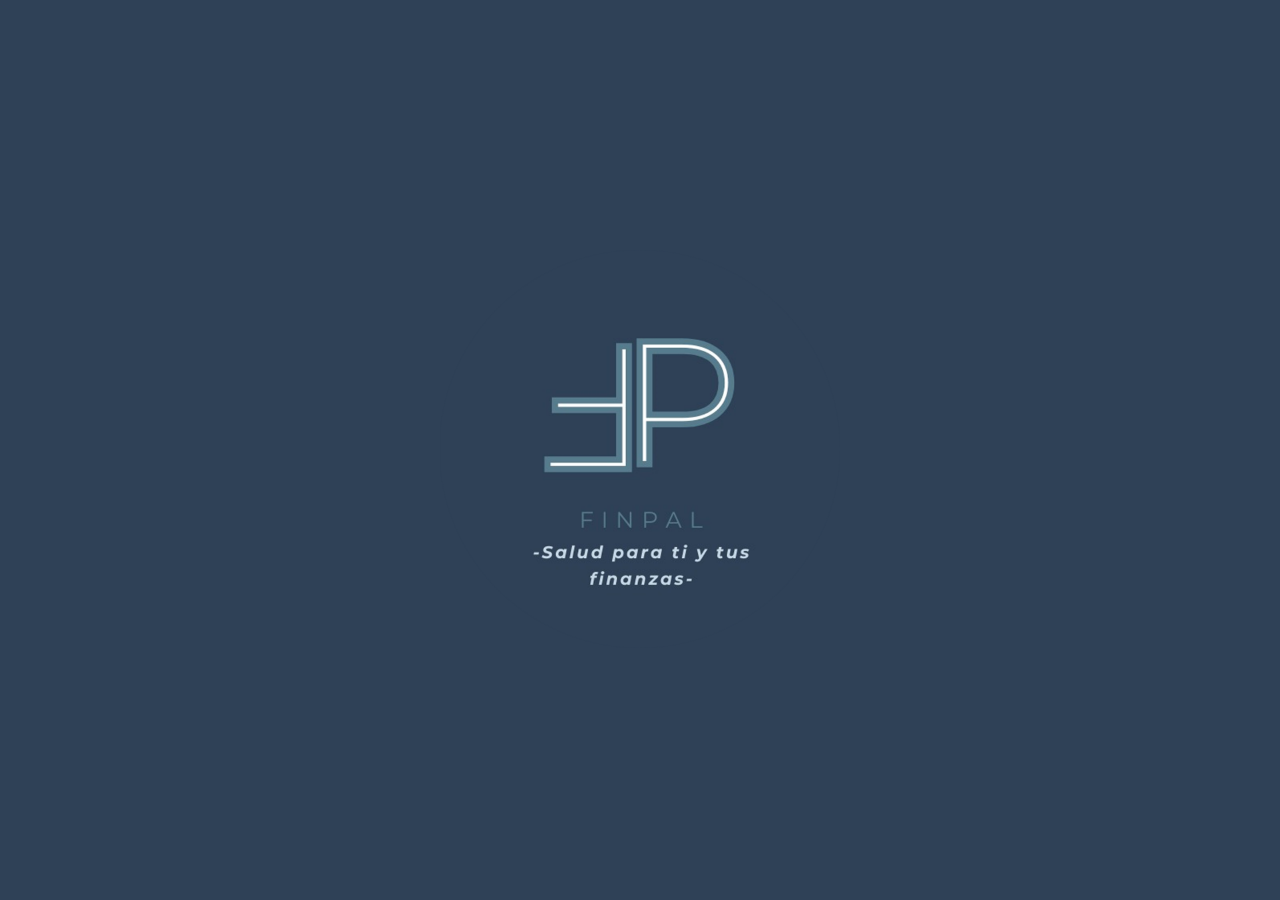
<file: tecathon/index.html>
<!DOCTYPE html>
<html lang="en">
<head>
    <meta charset="UTF-8">
    <meta name="viewport" content="width=device-width, initial-scale=1.0">
    <title>Finpal</title>
    <link rel="stylesheet" href="inicio.css">
</head>
<body>
    <div class="container">
        <img src="images/logo.png" alt="Logo de Finpal" class="logo-image" />
    </div>
</body>
</html>
</file>
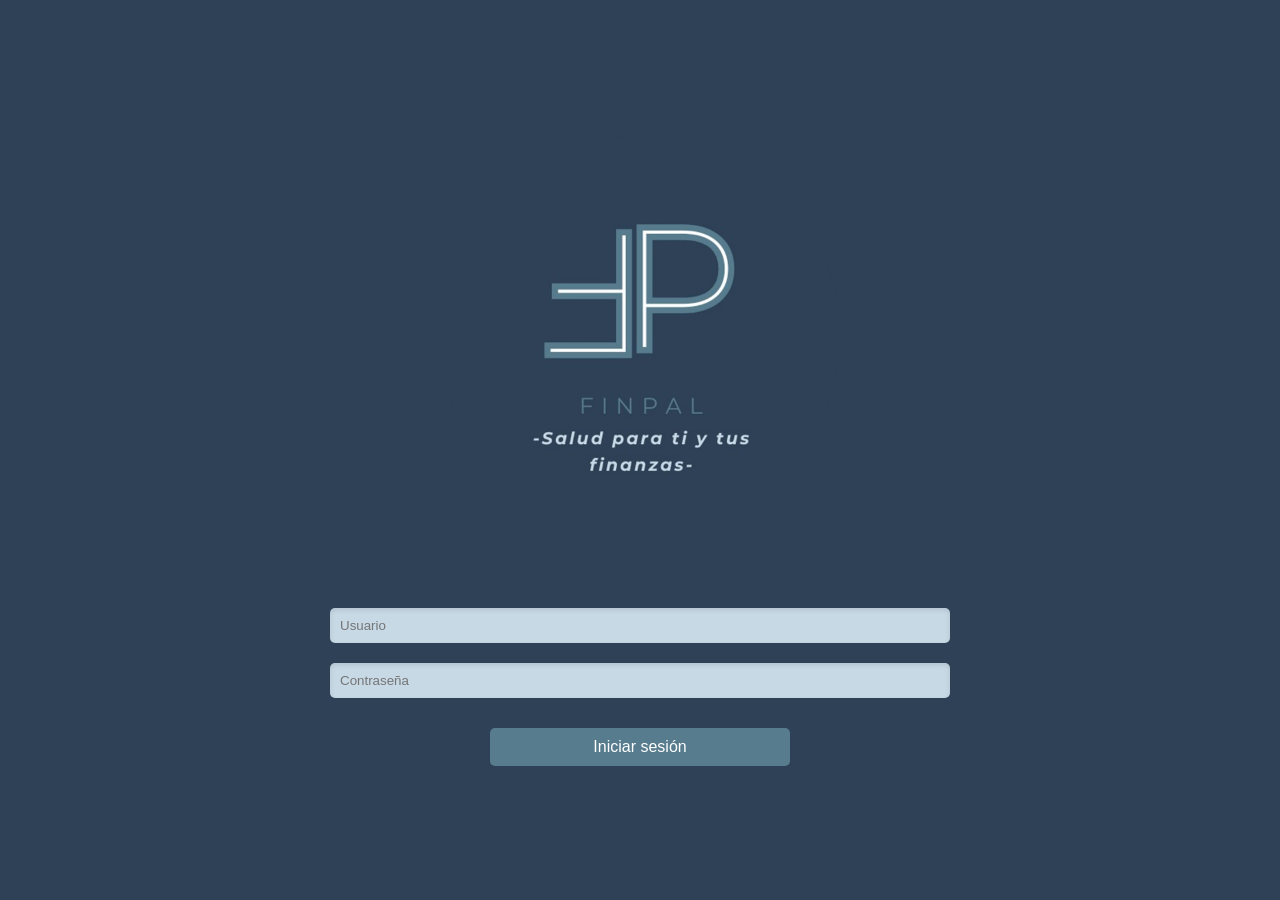
<file: tecathon/login.html>
<!DOCTYPE html>
<html lang="en">
<head>
    <meta charset="UTF-8">
    <meta name="viewport" content="width=device-width, initial-scale=1.0">
    <title>Finpal - Inicio de sesión</title>
    <link rel="stylesheet" href="login.css">
</head>
<body>
    <div class="container">
        <img src="images/logo.png" alt="Logo de Finpal" class="logo-image" />
        <div class="login-form">
            <input type="text" id="username" placeholder="Usuario" class="input-field">
            <input type="password" id="password" placeholder="Contraseña" class="input-field">
            <button type="button" class="login-button" onclick="validateLogin()">Iniciar sesión</button>
            <p id="error-message" style="color: red; display: none;">Usuario o contraseña incorrectos</p>
        </div>
    </div>
    <script src="inicio.js"></script>
</body>
</html>
</file>
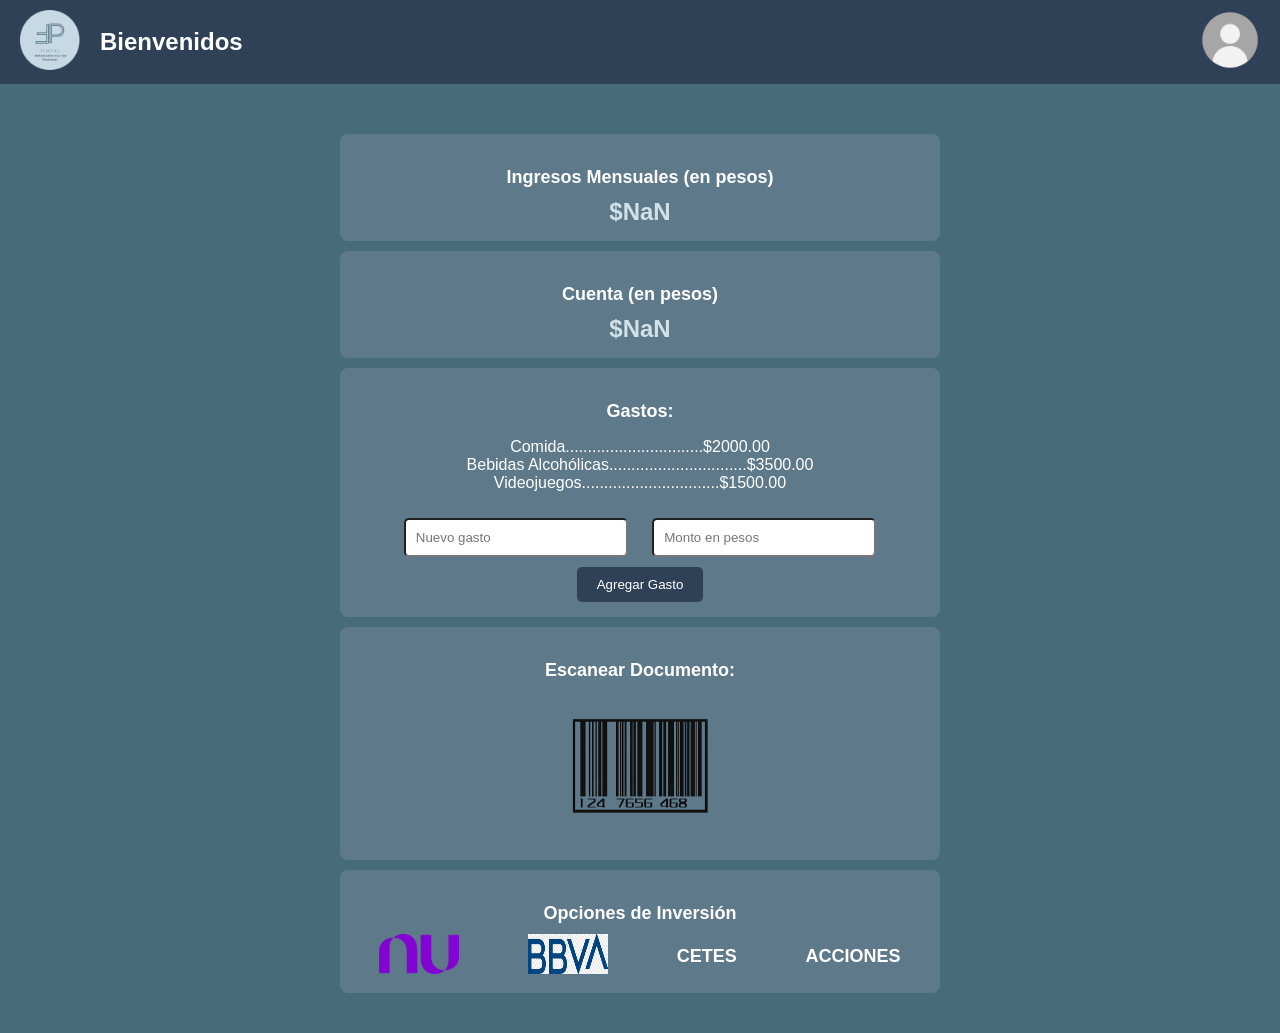
<file: tecathon/menu.html>
<!DOCTYPE html>
<html lang="es">
<head>
    <meta charset="UTF-8">
    <meta name="viewport" content="width=device-width, initial-scale=1.0">
    <title>Menú</title>
    <link rel="stylesheet" href="menu.css">
</head>
<body>
    <header class="top-bar">
        <div class="logo">
            <img src="images/logo2.png" alt="Logo">
        </div>
        <h1 class="welcome-text">Bienvenidos</h1>
        <!-- Imagen de usuario en la parte superior derecha -->
        <a href="usuario.html" class="usuario-btn">
            <img src="images/usuario.png" alt="Usuario" class="usuario-img">
        </a>
    </header>
    
    <div class="content">
        <div class="section">
            <p class="label">Ingresos Mensuales (en pesos)</p>
            <div class="value" id="ingresoMensual">$0.00</div>
        </div>

        <div class="section">
            <p class="label">Cuenta (en pesos)</p>
            <div class="value" id="cuentaTotal">$0.00</div>
        </div>

        <div class="section">
            <p class="label">Gastos:</p>
            <ul class="gastos-list" id="gastosList">

            </ul>
            <form id="gastoForm">
                <input type="text" id="nuevoGasto" placeholder="Nuevo gasto" required>
                <input type="number" id="montoGasto" placeholder="Monto en pesos" required>
                <button type="submit">Agregar Gasto</button>
            </form>
        </div>

        <!-- Nuevo recuadro con imagen scanner -->
        <div class="section">
            <p class="label">Escanear Documento:</p>
            <a href="scanner.html">
                <img src="images/scanner.png" alt="Scanner" class="scanner-image">
            </a>
        </div>

        <div class="section">
            <p class="label">Opciones de Inversión</p>
            <div class="investment-options">
                <a href="https://www.google.com" target="_blank">
                    <img src="images/nu.png" alt="Nu">
                </a>
                <a href="https://www.google.com" target="_blank">
                    <img src="images/bbva.png" alt="BBVA">
                </a>
                <a href="https://www.google.com" target="_blank">
                    <span>CETES</span>
                </a>
                <a href="https://www.google.com" target="_blank">
                    <span>ACCIONES</span>
                </a>
            </div>
        </div>
    </div>

    <script src="menu.js"></script>
</body>
</html>
</file>
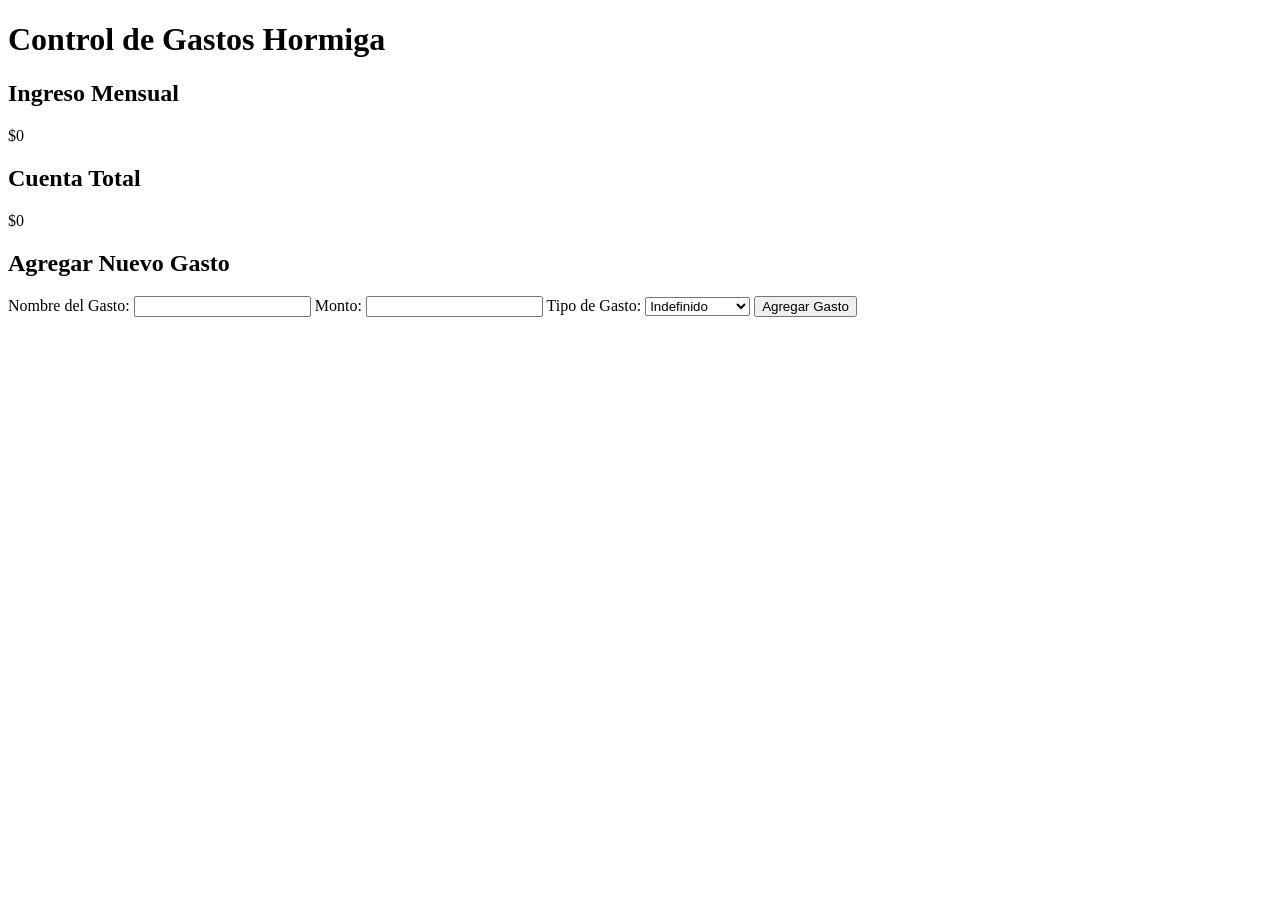
<file: tecathon/PlanesDeApoyo.html>
<!DOCTYPE html>
<html lang="es">
<head>
    <meta charset="UTF-8">
    <meta name="viewport" content="width=device-width, initial-scale=1.0">
    <title>Control de Gastos Hormiga</title>
</head>
<body>
    <h1>Control de Gastos Hormiga</h1>

    <!-- Mostrar ingreso mensual y cuenta total -->
    <h2>Ingreso Mensual</h2>
    <p id="ingresoMensual"></p>

    <h2>Cuenta Total</h2>
    <p id="cuentaTotal"></p>

    <!-- Formulario de agregar nuevo gasto -->
    <h2>Agregar Nuevo Gasto</h2>
    <form id="gastoForm">
        <label for="nuevoGasto">Nombre del Gasto:</label>
        <input type="text" id="nuevoGasto" required>
        <label for="montoGasto">Monto:</label>
        <input type="number" id="montoGasto" required>
        
        <label for="tipoGasto">Tipo de Gasto:</label>
        <select id="tipoGasto">
            <option value="fijo">Fijo</option>
            <option value="variable">Variable</option>
            <option value="extraordinario">Extraordinario</option>
            <option value="inversion">Inversión</option>
            <option value="indefinido" selected>Indefinido</option>
        </select>
        
        <button type="submit">Agregar Gasto</button>
    </form>

    <script>
        window.onload = function() {
            const ingresoMensual = localStorage.getItem("ingresoMensual") || "0";
            const cuentaTotal = parseFloat(localStorage.getItem("cuentaTotal")) || 0;

            // Mostrar los valores en el HTML
            document.getElementById("ingresoMensual").textContent = `$${parseFloat(ingresoMensual).toLocaleString()}`;
            document.getElementById("cuentaTotal").textContent = `$${cuentaTotal.toLocaleString()}`;

            // Agregar un nuevo gasto
            document.getElementById("gastoForm").addEventListener("submit", function(e) {
                e.preventDefault();
                const nuevoGasto = document.getElementById("nuevoGasto").value;
                const montoGasto = parseFloat(document.getElementById("montoGasto").value);
                const tipoGasto = document.getElementById("tipoGasto").value;

                if (nuevoGasto && !isNaN(montoGasto)) {
                    const gastosList = JSON.parse(localStorage.getItem("gastos")) || [];
                    gastosList.push({ nombre: nuevoGasto, monto: montoGasto, tipo: tipoGasto });
                    localStorage.setItem("gastos", JSON.stringify(gastosList));
                }
            });
        }
    </script>
</body>
</html>
</file>
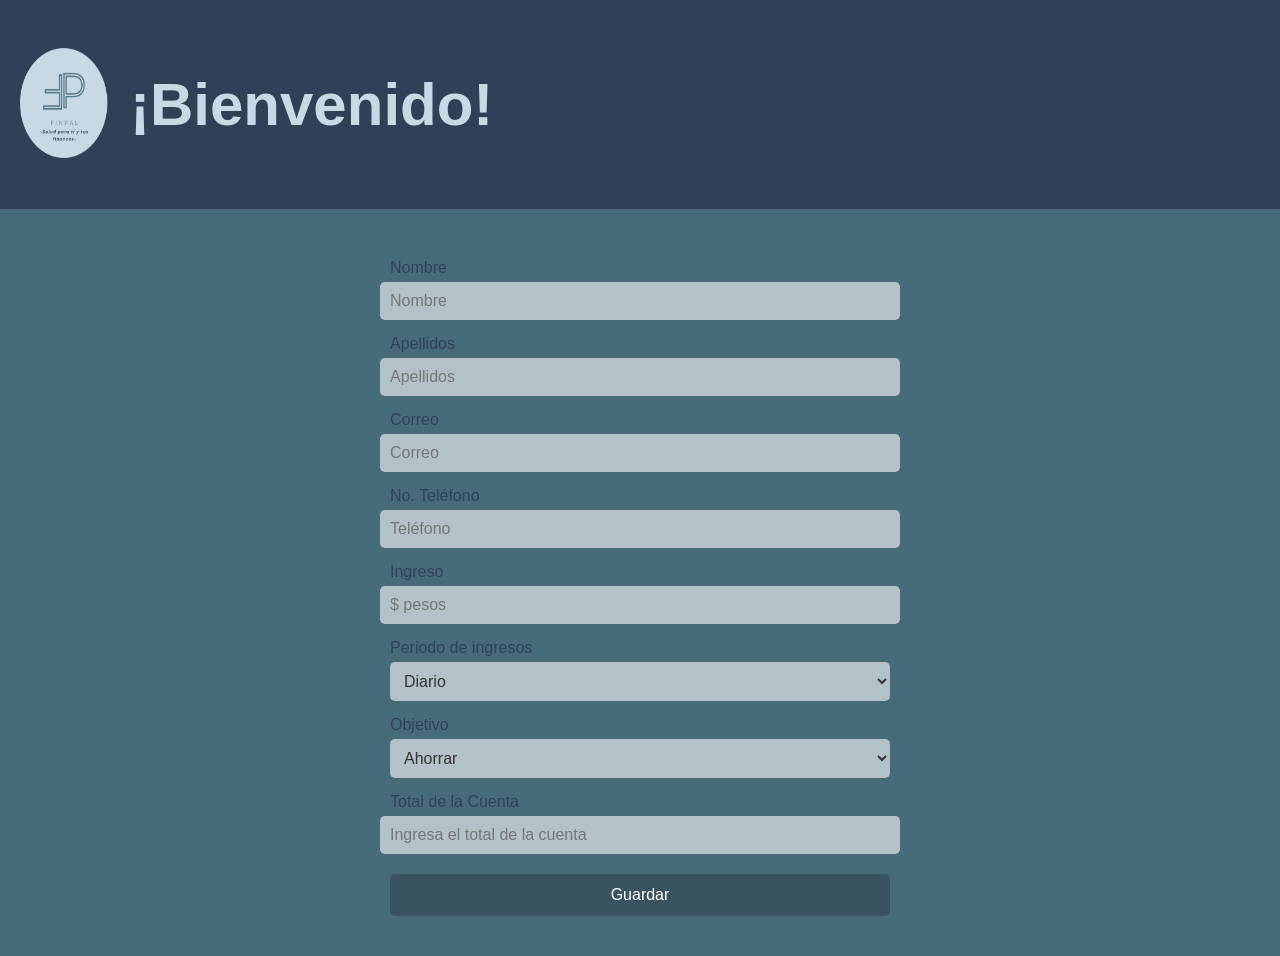
<file: tecathon/registro.html>
<!DOCTYPE html>
<html lang="es">
<head>
    <meta charset="UTF-8">
    <meta name="viewport" content="width=device-width, initial-scale=1.0">
    <title>Registro</title>
    <link rel="stylesheet" href="registro.css">
</head>
<body>
    <header class="top-bar">
        <div class="logo">
            <img src="images/logo2.png" alt="Logo">
        </div>
        <h1 class="welcome-text">¡Bienvenido!</h1>
    </header>
    
    <div class="container">
        <label for="nombre">Nombre</label>
        <input type="text" id="nombre" placeholder="Nombre">

        <label for="apellidos">Apellidos</label>
        <input type="text" id="apellidos" placeholder="Apellidos">

        <label for="correo">Correo</label>
        <input type="email" id="correo" placeholder="Correo">

        <label for="telefono">No. Teléfono</label>
        <input type="tel" id="telefono" placeholder="Teléfono">

        <label for="ingreso">Ingreso</label>
        <input type="text" id="ingreso" placeholder="$ pesos">

        <label for="periodoIngresos">Periodo de ingresos</label>
        <select id="periodoIngresos">
            <option value="Diario">Diario</option>
            <option value="Quincenal">Quincenal</option>
            <option value="Mensual">Mensual</option>
            <option value="Anual">Anual</option>
        </select>

        <label for="objetivo">Objetivo</label>
        <select id="objetivo">
            <option value="Ahorrar">Ahorrar</option>
            <option value="Invertir">Invertir</option>
            <option value="Gestión de Capital">Gestión de Capital</option>
        </select>

        <label for="cuenta">Total de la Cuenta</label>
        <input type="text" id="cuenta" placeholder="Ingresa el total de la cuenta">

        <button onclick="guardarDatos()">Guardar</button>
    </div>

    <script src="registro.js"></script>
</body>
</html>
</file>
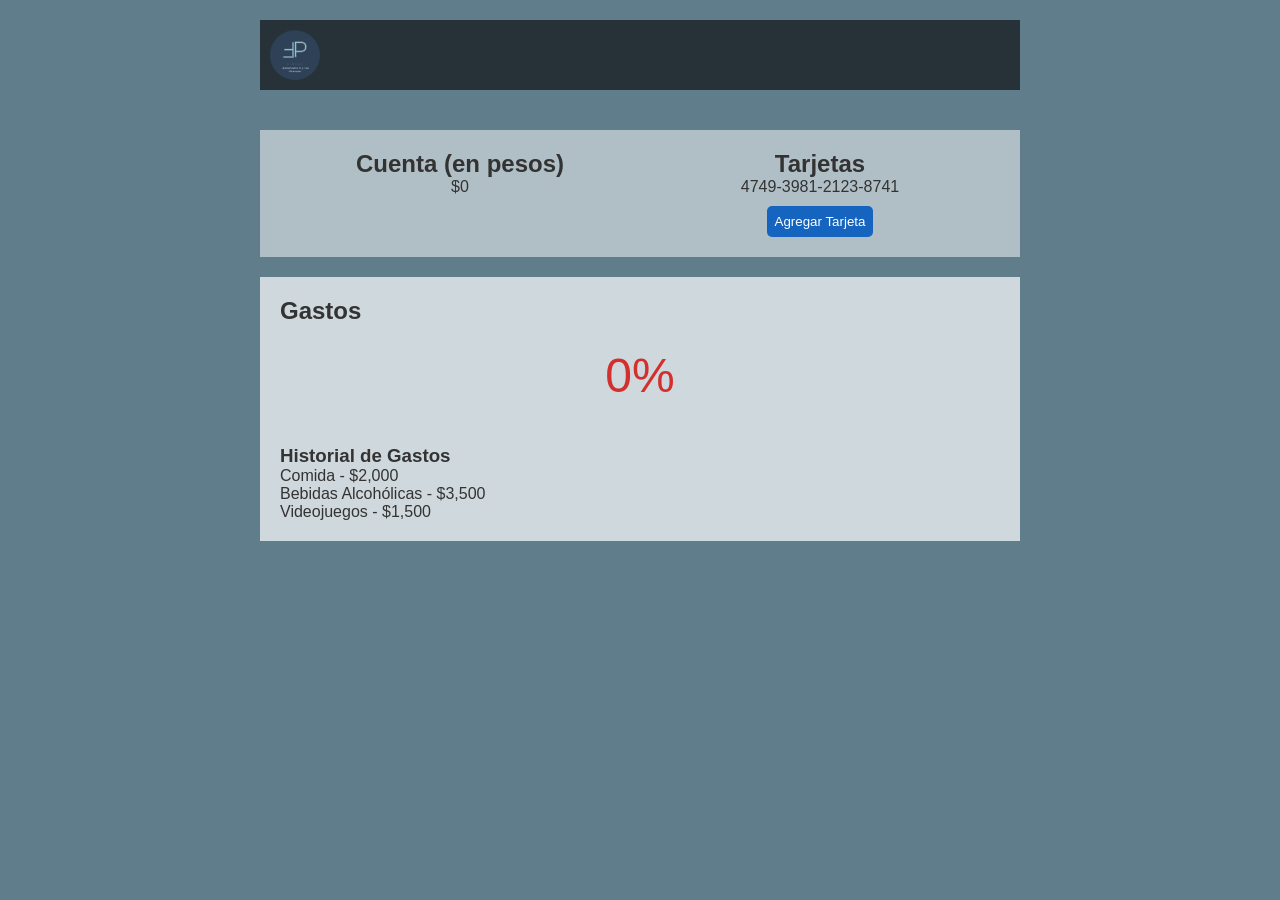
<file: tecathon/usuario.html>
<!DOCTYPE html>
<html lang="es">
<head>
    <meta charset="UTF-8">
    <meta name="viewport" content="width=device-width, initial-scale=1.0">
    <title>Cuenta</title>
    <link rel="stylesheet" href="usuario.css">
    <script src="usuario.js" defer></script>
</head>
<body>
    <div class="container">
        <header>
            <img src="images/logo.png" alt="Logo" class="logo">
        </header>
        <main>
            <section class="acciones">
            </section>

            <section class="cuenta-info">
                <div class="cuenta">
                    <h2>Cuenta (en pesos)</h2>
                    <p id="saldo">$0.00</p>
                </div>
                <div class="tarjetas">
                    <h2>Tarjetas</h2>
                    <p id="tarjeta">4749-3981-2123-8741</p>
                    <button onclick="agregarTarjeta()">Agregar Tarjeta</button>
                </div>
            </section>

            <section class="gastos">
                <h2>Gastos</h2>
                <div class="grafica">
                    <div class="porcentaje" id="porcentajeGastos">0%</div>
                </div>
                <div class="historial">
                    <h3>Historial de Gastos</h3>
                    <ul id="historialGastos">
                        <li>Comida - $2,000.00</li>
                        <li>Bebidas Alcohólicas - $3,500.00</li>
                        <li>Videojuegos - $1,500.00</li>
                    </ul>
                </div>
            </section>
        </main>
    </div>
</body>
</html>
</file>
<file: tecathon/inicio.css>
body {
    margin: 0;
    padding: 0;
    display: flex;
    justify-content: center;
    align-items: center;
    height: 100vh;
    background-color: #2f4157; /* color de fondo */
    font-family: Arial, sans-serif;
}

.container {
    text-align: center;
    width: 100%;
    max-width: 600px; /* Aumenta el tamaño máximo del contenedor */
}

.logo-image {
    width: 80%; /* Ajusta el tamaño de la imagen */
    max-width: 400px; /* Limita el tamaño máximo de la imagen */
    height: auto; /* Mantiene la proporción de la imagen */
}

.login-form {
    margin-top: 30px;
}

.input-field {
    width: 100%;
    padding: 10px;
    margin: 10px 0;
    border: none;
    border-radius: 5px;
    background-color: #e0e4e8; /* color de los campos de entrada */
    box-shadow: inset 0 2px 5px rgba(0, 0, 0, 0.1);
}

.login-button {
    width: 100%;
    padding: 10px;
    background-color: #7da6d8; /* color del botón */
    color: #ffffff;
    border: none;
    border-radius: 5px;
    cursor: pointer;
    font-size: 1rem;
}

.login-button:hover {
    background-color: #6c94c4; /* tono más oscuro al pasar el mouse */
}
</file>
<file: tecathon/login.css>
body {
    margin: 0;
    padding: 0;
    display: flex;
    justify-content: center;
    align-items: center;
    height: 100vh;
    background-color: #2f4157; /* color de fondo */
    font-family: Arial, sans-serif;
}

.container {
    text-align: center;
    width: 100%;
    max-width: 600px; /* Aumenta el tamaño máximo del contenedor */
}

.logo-image {
    width: 80%; /* Ajusta el tamaño de la imagen */
    max-width: 400px; /* Limita el tamaño máximo de la imagen */
    height: auto; /* Mantiene la proporción de la imagen */
    margin-bottom: 30px; /* Espacio entre la imagen y el formulario */
}

.login-form {
    margin-top: 30px;
    display: flex;
    flex-direction: column;
    align-items: center; /* Centra los elementos dentro del formulario */
}

.input-field {
    width: 100%;
    padding: 10px;
    margin: 10px 0;
    border: none;
    border-radius: 5px;
    background-color: #c7d9e5; /* color de los campos de entrada */
    box-shadow: inset 0 2px 5px rgba(0, 0, 0, 0.1);
}

.login-button {
    width: 100%;
    max-width: 300px; /* Limita el ancho máximo del botón */
    padding: 10px;
    background-color: #577c8e; /* color del botón */
    color: #ffffff;
    border: none;
    border-radius: 5px;
    cursor: pointer;
    font-size: 1rem;
    margin-top: 20px; /* Añade un pequeño espacio encima del botón */
}

.login-button:hover {
    background-color: #6c94c4; /* tono más oscuro al pasar el mouse */
}
</file>
<file: tecathon/menu.css>
/* Estilos globales */
body, html {
    margin: 0;
    padding: 0;
    font-family: Arial, sans-serif;
    background-color: #486b7a;
    color: #fff;
}

.top-bar {
    width: 100%;
    background-color: #2f4157;
    display: flex;
    align-items: center;
    padding: 10px 20px;
    justify-content: space-between; /* Esto sigue asegurando que el logo y el usuario estén a los lados opuestos */
}

.logo img {
    width: 60px;
    height: 60px;
    margin-right: 20px;
}

.welcome-text {
    font-size: 24px;
    font-weight: bold;
    color: white;
    flex-grow: 1; /* Esto asegura que el texto se expanda y mantenga el espacio entre el logo y la imagen de usuario */
}

/* Estilo para la imagen de usuario */
.usuario-btn {
    text-decoration: none; /* Elimina el subrayado del enlace */
}

/* Cambiar el margin-right para mover la imagen un poco más a la izquierda */
.usuario-img {
    width: 60px;  /* Ajustamos el tamaño para que sea igual al logo */
    height: 60px;
    cursor: pointer;
    margin-right: 40px; /* Ajustar el margen derecho para moverla hacia la izquierda */
}

/* Estilos para el resto de los elementos */
.content {
    max-width: 600px;
    margin: 20px auto;
    padding: 20px;
}

.section {
    background-color: #5e7a8a;
    padding: 15px;
    margin-top: 10px;
    border-radius: 8px;
    text-align: center;
}

.label {
    font-size: 18px;
    font-weight: bold;
    margin-bottom: 10px;
}

.value {
    font-size: 24px;
    font-weight: bold;
    color: #d0e1e8;
}

.gastos-list {
    list-style-type: none;
    padding: 0;
    font-size: 16px;
}

#nuevoGasto, #montoGasto {
    padding: 10px;
    margin: 10px;
    border-radius: 5px;
    width: 200px;
}

button {
    padding: 10px 20px;
    border-radius: 5px;
    background-color: #2f4157;
    color: white;
    border: none;
    cursor: pointer;
}

button:hover {
    background-color: #1d2b37;
}

.investment-options {
    display: flex;
    justify-content: space-around;
    align-items: center;
    gap: 20px;
}

.investment-options img {
    width: 80px;
    height: 40px;
}

.investment-options a {
    text-decoration: none;
}

.investment-options span {
    font-size: 18px;
    font-weight: bold;
    color: white;
}

/* Nuevo estilo para la imagen de scanner */
.scanner-image {
    width: 150px;
    height: auto;
    cursor: pointer;
    transition: transform 0.3s ease;
}

.scanner-image:hover {
    transform: scale(1.1);
}
</file>
<file: tecathon/registro.css>
/* Configuración global */
body, html {
    margin: 0;
    padding: 0;
    font-family: Arial, sans-serif;
    height: 100%;
    background-color: #486b7a;
}

/* Barra superior */
.top-bar {
    width: 100%;
    background-color: #2f4157;
    display: flex;
    align-items: center;
    padding: 30px 20px;
}

.logo img {
   
    height: 60px;
    width: 80%; /* Ajusta el tamaño de la imagen */
    max-width: 170px;
    height: 110px;
    right: 600px;
}

/* Contenedor principal */
.container {
    max-width: 500px;
    margin: -5px auto;
    padding: 40px;
    color: #2f4157;
    display: flex;
    flex-direction: column;
    align-items: center;
}

.container label {
    align-self: flex-start;
    margin-top: 15px;
    font-size: 16px;
}

.container input, .container select {
    width: 100%;
    padding: 10px;
    margin-top: 5px;
    border: none;
    border-radius: 5px;
    background-color: #b3c2c9;
    color: #333;
    font-size: 16px;
}

button {
    width: 100%;
    padding: 12px;
    margin-top: 20px;
    background-color: #3a5361;
    color: #fff;
    border: none;
    border-radius: 5px;
    font-size: 16px;
    cursor: pointer;
    transition: background-color 0.3s;
}

button:hover {
    background-color: #2c3f4b;
}
.welcome-text {
    font-size: 60px;
    font-weight: bold;
    color: #c7d9e5;
}
</file>
<file: tecathon/usuario.css>
* {
    box-sizing: border-box;
    margin: 0;
    padding: 0;
}

body {
    font-family: Arial, sans-serif;
    background-color: #607d8b;
}

.container {
    max-width: 800px;
    margin: auto;
    padding: 20px;
    color: #333;
}

header {
    display: flex;
    justify-content: left;
    align-items: center;
    background-color: #263238;
    padding: 10px;
}

.logo {
    height: 50px;
    width: 50px;
}

.acciones {
    display: flex;
    justify-content: space-around;
    margin: 20px 0;
    color: white;
}

.icon {
    text-align: center;
    font-size: 0.8rem;
}

.cuenta-info {
    display: flex;
    justify-content: space-between;
    background-color: #b0bec5;
    padding: 20px;
    margin-bottom: 20px;
}

.cuenta, .tarjetas {
    flex: 1;
    text-align: center;
}

.gastos {
    background-color: #cfd8dc;
    padding: 20px;
}

.grafica {
    display: flex;
    justify-content: center;
    align-items: center;
    height: 100px;
    font-size: 1.5em;
    color: #37474f;
}

.porcentaje {
    font-size: 2em;
    color: #d32f2f;
}

.historial {
    margin-top: 20px;
}

ul {
    list-style-type: none;
}

button {
    margin-top: 10px;
    padding: 8px;
    background-color: #1565c0;
    color: white;
    border: none;
    border-radius: 5px;
    cursor: pointer;
}
</file>
